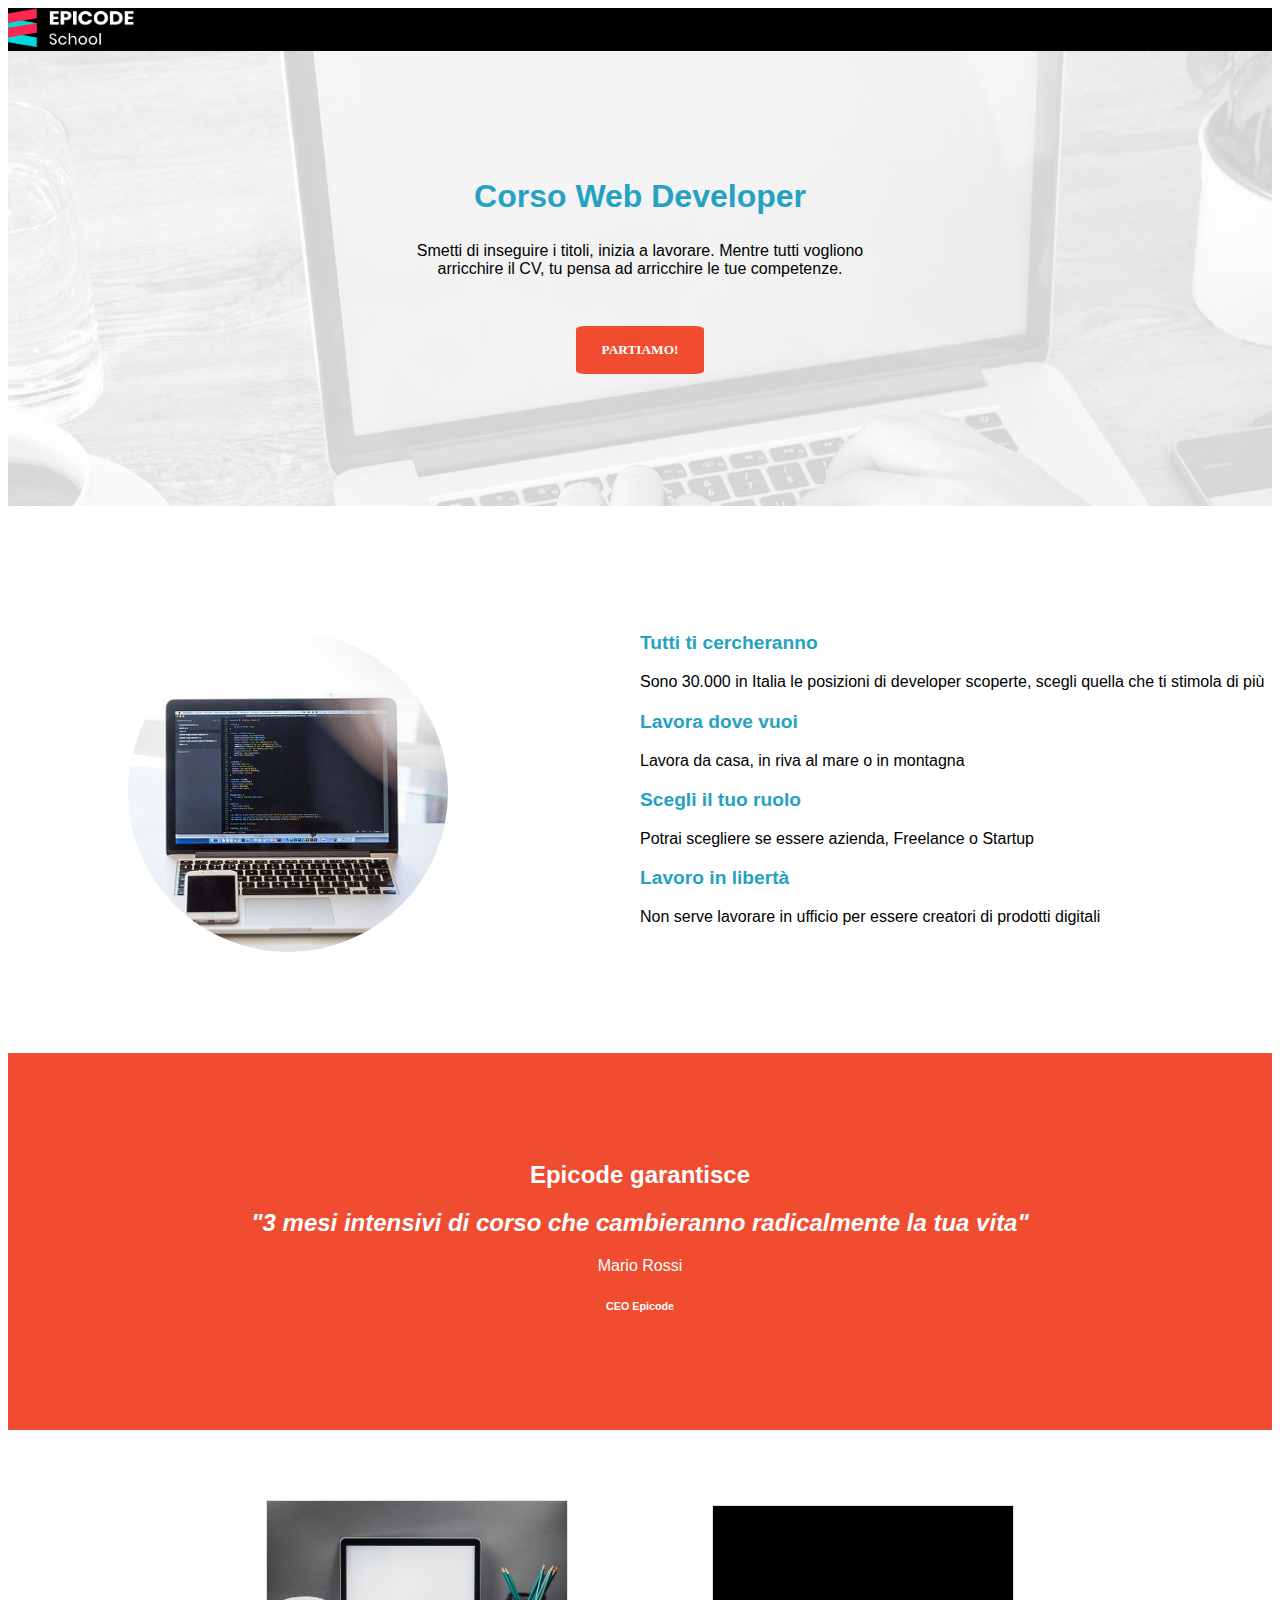
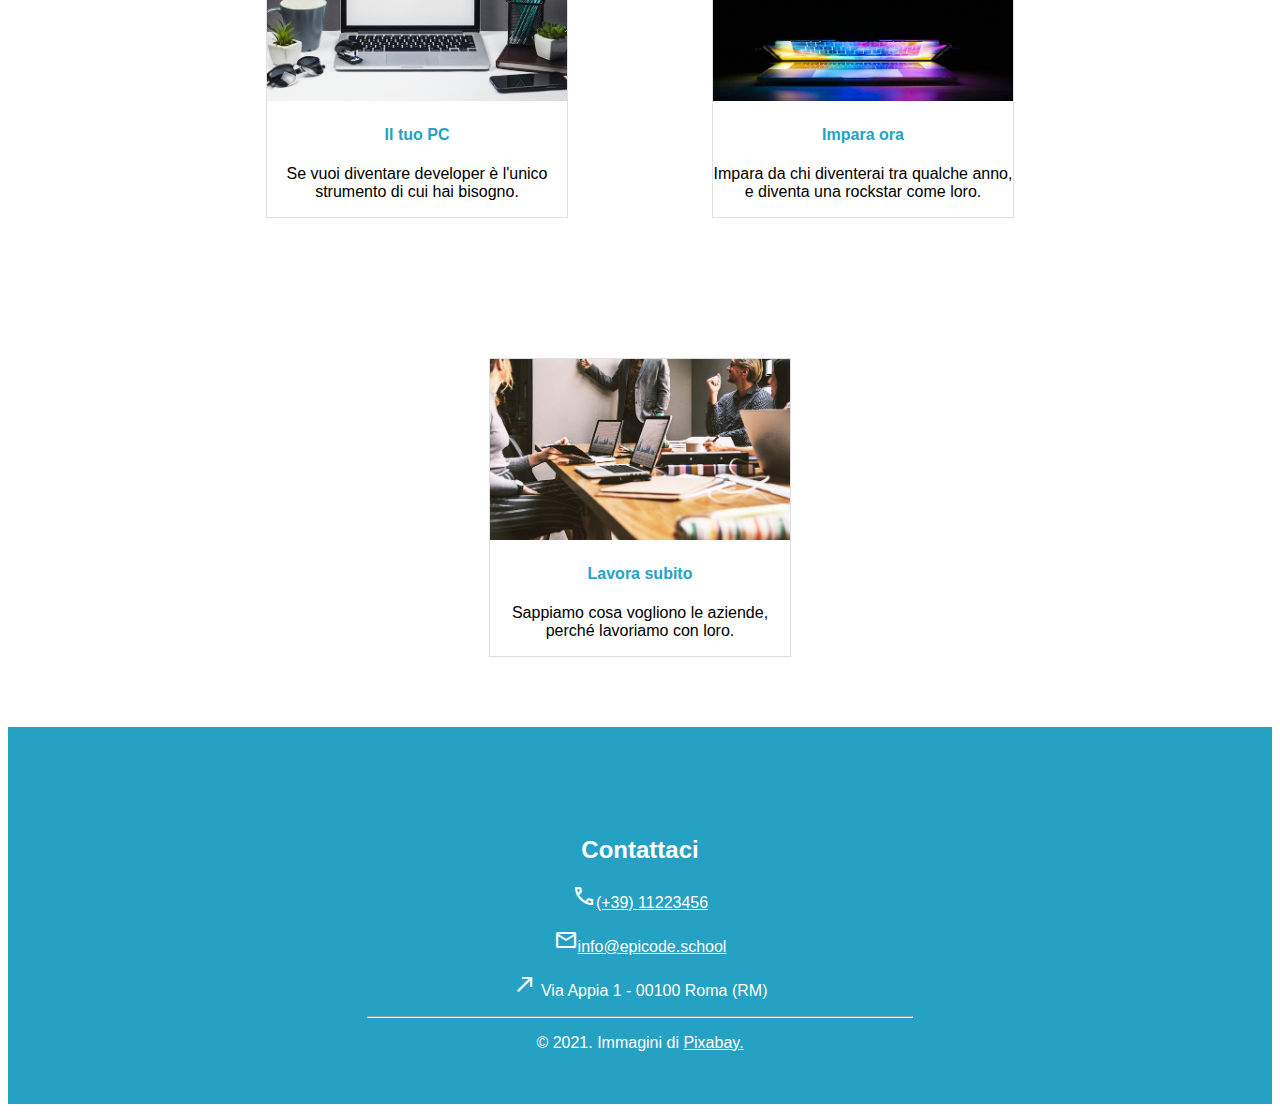
<file: index.html>
<!DOCTYPE html>
<html lang="en">



    <head>
        <meta charset="UTF-8">
        <meta name="viewport" content="width=device-width, initial-scale=1.0">
        <title>Corso Web Developer - Epicode school</title>
        <link rel="stylesheet" href="style.css">
        <link rel="stylesheet"
            href="https://fonts.googleapis.com/css2?family=Material+Symbols+Outlined:opsz,wght,FILL,GRAD@20..48,100..700,0..1,-50..200" />
        </head>
        <body>
    <header>
        <div id="logo">
            <img src="assets/img/logo.png" alt="Logo Epicode school">
        </div>
        <div id="banner">
            <h1>Corso Web Developer</h1>
            <p>Smetti di inseguire i titoli, inizia a lavorare. Mentre tutti vogliono arricchire il CV, tu pensa ad
                arricchire
                le tue competenze.</p>
            <button>PARTIAMO!</button>
        </div>
    </header>
   
    <div id="text">
        <img src="assets/img/notebook.jpg" alt="pc">
        <h3>Tutti ti cercheranno</h3>
        <p>Sono 30.000 in Italia le posizioni di developer scoperte, scegli quella che ti stimola di più</p>
        <h3>Lavora dove vuoi</h3>
        <p>Lavora da casa, in riva al mare o in montagna</p>
        <h3>Scegli il tuo ruolo</h3>
        <p> Potrai scegliere se essere azienda, Freelance o Startup</p>
        <h3>Lavoro in libertà</h3>
        <p>Non serve lavorare in ufficio per essere creatori di prodotti digitali</p>

    </div>


    <div id="bannertwo">
        <h2>Epicode garantisce</h2>
        <h2><i>"3 mesi intensivi di corso che cambieranno radicalmente la tua vita"</h2></i>
        <p>Mario Rossi</p>
        <h6>CEO Epicode</h6>

    </div>
    <div id="section">


        <div class="description">
            <img src="assets/img/foto1.jpg" alt="computer">
            <h4>Il tuo PC</h4>
            <p>Se vuoi diventare developer è l'unico strumento di cui hai bisogno.</p>

        </div>

        <div class="description">
            <img src="assets/img/foto2.jpg" alt="pc">
            <h4>Impara ora</h4>
            <p>Impara da chi diventerai tra qualche anno, e diventa una rockstar come loro.</p>
        </div>
        <div class="description">
            <img src="assets/img/foto3.jpg" alt="pc">
            <h4>Lavora subito</h4>
            <p>Sappiamo cosa vogliono le aziende, perché lavoriamo con loro.</p>

        </div>

    </div>
    <footer>
        <div id="bannerthree">

            <h2>Contattaci</h2>
            <p><span class="material-symbols-outlined">
                    call
                </span><a href="">(+39) 11223456</a></p>
            <p><span class="material-symbols-outlined">
                mail
                </span><a href="">info@epicode.school</a></p>
            <p><span class="material-symbols-outlined">
                north_east
                </span> Via Appia 1 - 00100 Roma (RM)</p>
            <hr style="width: 50%;">
            <p>&copy; 2021. Immagini di <a href="https://pixabay.com/it/">Pixabay.</a></p>
        </div>
    </footer>

</body>

</html>
</file>
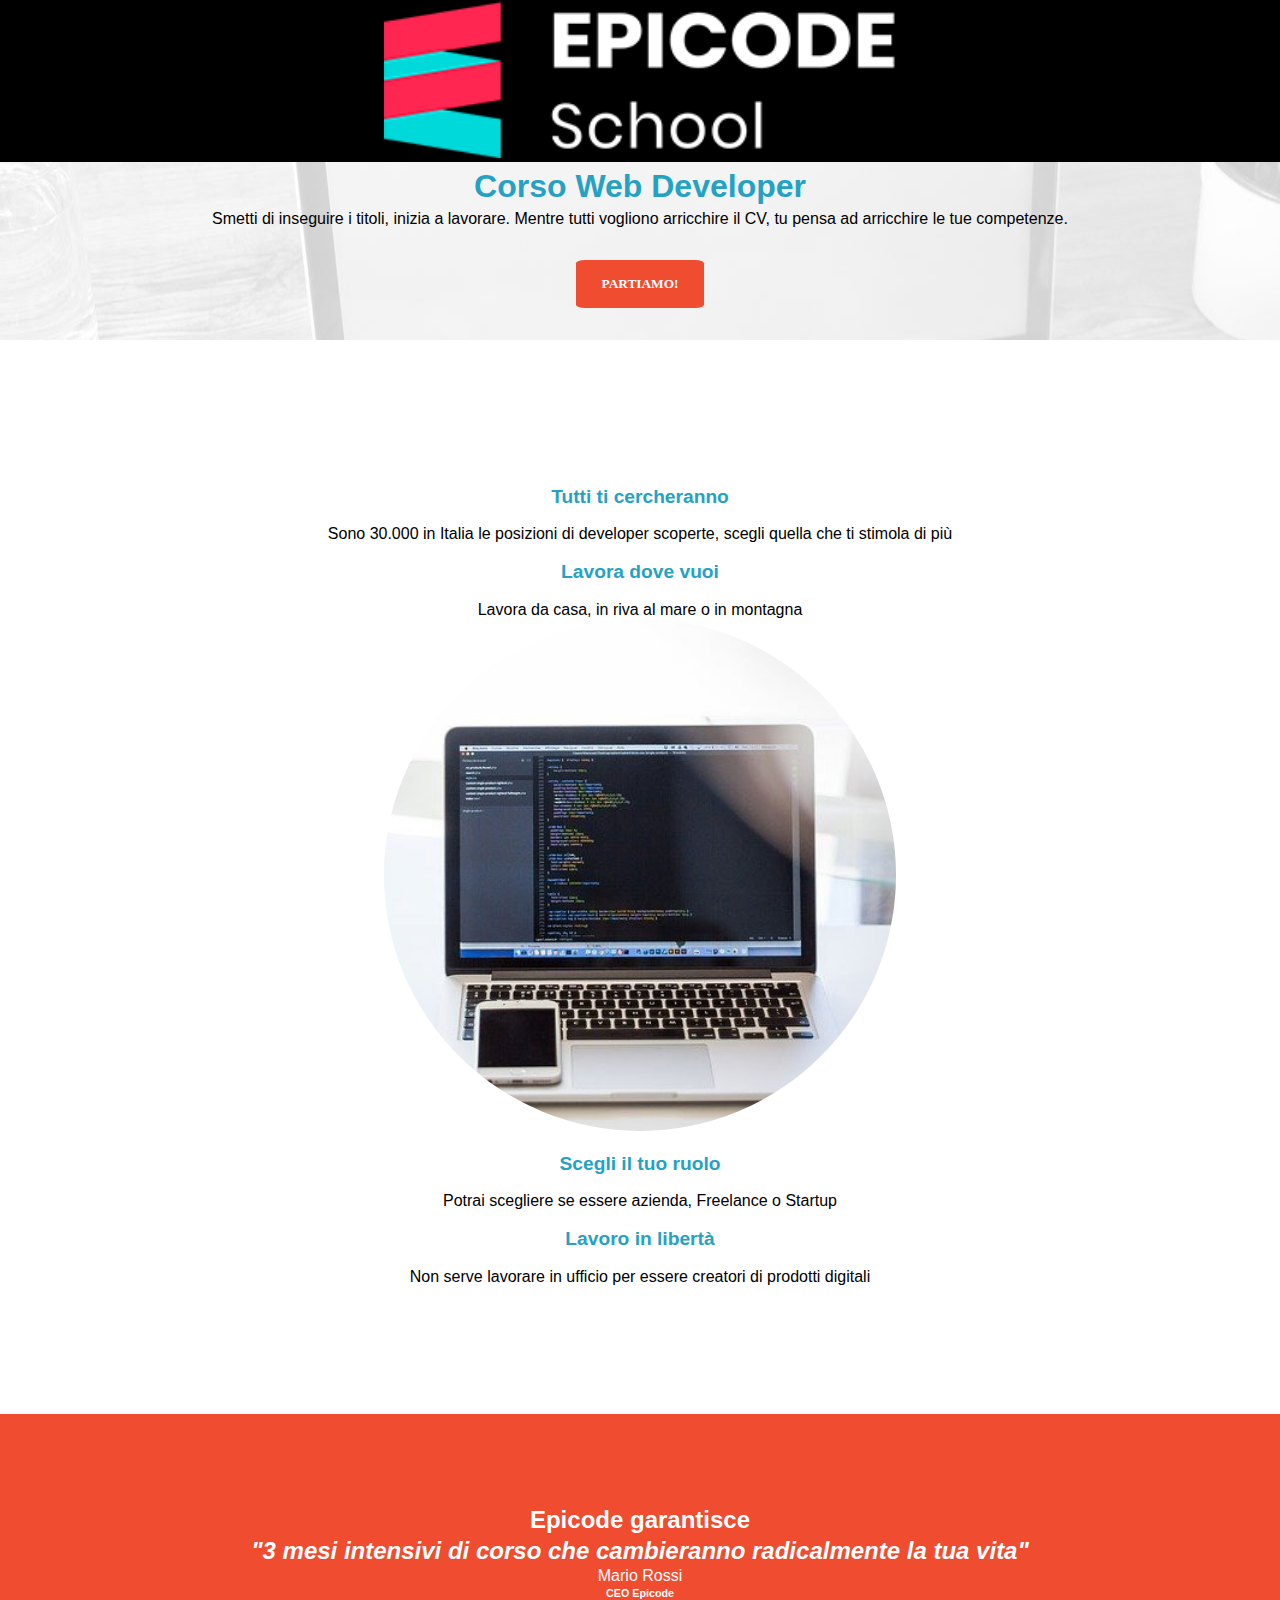
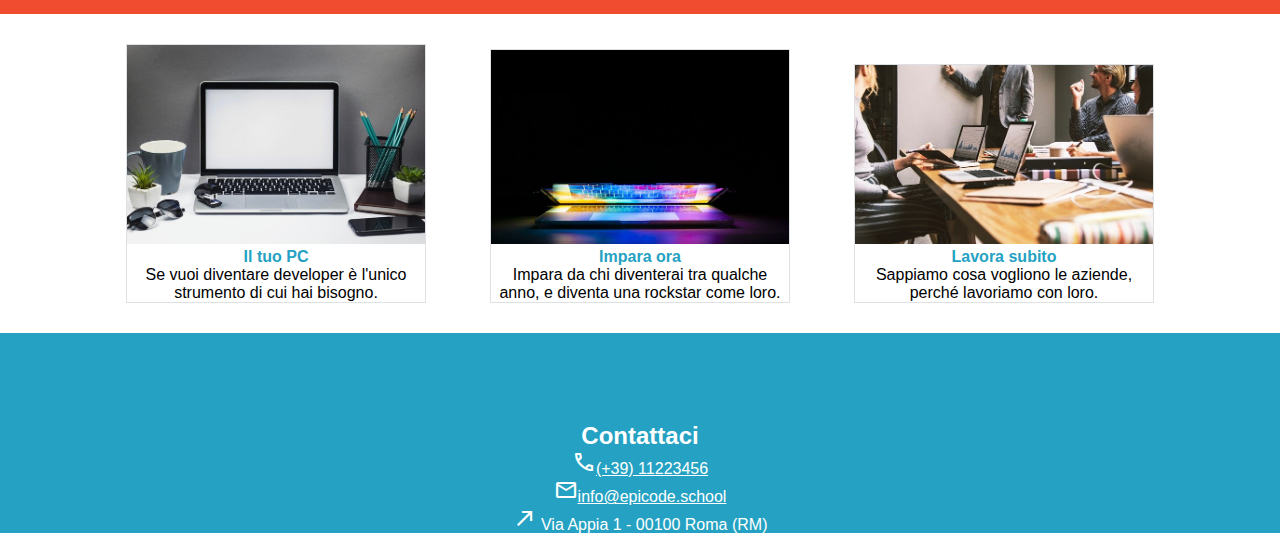
<file: index2.html>
<!DOCTYPE html>
<html lang="en">



    <head>
        <meta charset="UTF-8">
        <meta name="viewport" content="width=device-width, initial-scale=1.0">
        <title>Corso Web Developer - Epicode school</title>
        <link rel="stylesheet" href="style2.css">
        <link rel="stylesheet"
            href="https://fonts.googleapis.com/css2?family=Material+Symbols+Outlined:opsz,wght,FILL,GRAD@20..48,100..700,0..1,-50..200" />
        </head>

    <header>
        <div id="logo">
            <img src="assets/img/logo.png" alt="Logo Epicode school">
        </div>
        <div id="banner">
            <h1>Corso Web Developer</h1>
            <p>Smetti di inseguire i titoli, inizia a lavorare. Mentre tutti vogliono arricchire il CV, tu pensa ad
                arricchire
                le tue competenze.</p>
            <button>PARTIAMO!</button>
        </div>
    </header>
    <body>
        
    

    <div id="text">
        <h3>Tutti ti cercheranno</h3>
        <p>Sono 30.000 in Italia le posizioni di developer scoperte, scegli quella che ti stimola di più</p>
        <h3>Lavora dove vuoi</h3>
        <p>Lavora da casa, in riva al mare o in montagna</p>
        <img src="assets/img/notebook.jpg" alt="pc">
        <h3>Scegli il tuo ruolo</h3>
        <p> Potrai scegliere se essere azienda, Freelance o Startup</p>
        <h3>Lavoro in libertà</h3>
        <p>Non serve lavorare in ufficio per essere creatori di prodotti digitali</p>

    </div>


    <div id="bannertwo">
        <h2>Epicode garantisce</h2>
        <h2><i>"3 mesi intensivi di corso che cambieranno radicalmente la tua vita"</h2></i>
        <p>Mario Rossi</p>
        <h6>CEO Epicode</h6>

    </div>
    <div id="section">


        <div class="description">
            <img src="assets/img/foto1.jpg" alt="computer">
            <h4>Il tuo PC</h4>
            <p>Se vuoi diventare developer è l'unico strumento di cui hai bisogno.</p>

        </div>

        <div class="description">
            <img src="assets/img/foto2.jpg" alt="pc">
            <h4>Impara ora</h4>
            <p>Impara da chi diventerai tra qualche anno, e diventa una rockstar come loro.</p>
        </div>
        <div class="description">
            <img src="assets/img/foto3.jpg" alt="pc">
            <h4>Lavora subito</h4>
            <p>Sappiamo cosa vogliono le aziende, perché lavoriamo con loro.</p>

        </div>

    </div>
    <footer>
        <div id="bannerthree">

            <h2>Contattaci</h2>
            <p><span class="material-symbols-outlined">
                    call
                </span><a href="">(+39) 11223456</a></p>
            <p><span class="material-symbols-outlined">
                mail
                </span><a href="">info@epicode.school</a></p>
            <p><span class="material-symbols-outlined">
                north_east
                </span> Via Appia 1 - 00100 Roma (RM)</p>
            <hr style="width: 50%;">
            <p>&copy; 2021. Immagini di <a href="https://pixabay.com/it/">Pixabay.</a></p>
        </div>
    </footer>

</body>

</html>
</file>
<file: style.css>
#logo {
    background-color: black;

}

#logo img {
    width: 10%;
    size: 10%;

}

#banner {
    background-image: url(assets/img/banner.jpg);
    text-align: center;
    padding: 100px;
    padding-left: 400px;
    padding-right: 400px;
    background-position: center;
    background-repeat: no-repeat;
    background-attachment: fixed;
    font-family: "Montserrat", sans-serif;


}

#banner h1 {
    color: #25a2c3;

    line-height: 1.5;

}

#banner button {
    margin: 2rem;
    background-color: #f04c2f;
    color: white;
    border-radius: 7%;
    padding: 1rem;
    border: none;
    font-family: Montserrat;
    font-weight: bold;
    width: 8rem;


}

#text {
    margin-top: 10%;
    margin-bottom: 10%;
}

#text h3 {
    color: #25a2c3;
    font-size: 1.2rem;
    font-family: "Montserrat", sans-serif;
    font-optical-sizing: auto;
    font-weight: weight;
    font-style: normal;
    padding-left: 50%;
    font-weight: bold;

}

#text p {

    font-family: "Open sans", sans-serif;
    padding-left: 50%;
}

#bannertwo {

    font-family: "Open Sans", sans-serif;
    font-optical-sizing: auto;
    font-weight: weight;
    font-style: normal;
    text-align: center;
    background-color: #f04c2f;
    color: white;
    height: 200px;
    padding: 7%
}

#text img {
    border-radius: 50%;
    width: 25%;
    position: absolute;
    left: 10%;
}

.description{
width: 300px;
margin: 70px;
text-align: center;
display: inline-block;
border: 1px solid #dee1e3;
font-family: "Open sans", sans-serif;

}

.description img {
width: 100%;


}

#section {
    text-align:center
}

.description h4{
    color: #25a2c3;
}







#bannerthree {
    font-family: "Open Sans", sans-serif;
    font-optical-sizing: auto;
    font-weight: weight;
    font-style: normal;
    background-color: #25a2c3;
    color: white;
    text-align: center;
    height: 200px;
    padding: 7%
    
}

#bannerthree a{
    color: white;
}
</file>
<file: style2.css>
*{margin:0;
border:0;
box-sizing: border-box;}
#logo {
    background-color: black;
text-align: center;
}

#logo img {
    width: 40%;
    size: 40%;

}

#banner {
    background-image: url(assets/img/banner.jpg);
    text-align: center;
    font-weight: 900px;
    background-position: center;
    background-repeat: no-repeat;
    background-attachment: fixed;
    font-family: "Montserrat", sans-serif;


}

#banner h1 {
    color: #25a2c3;

    line-height: 1.5;

}

#banner button {
    margin: 2rem;
    background-color: #f04c2f;
    color: white;
    border-radius: 7%;
    padding: 1rem;
    border: none;
    font-family: Montserrat;
    font-weight: bold;
    width: 8rem;


}

#text {
    margin-top: 10%;
    margin-bottom: 10%;
    text-align: center;
}

#text h3 {
    color: #25a2c3;
    font-size: 1.2rem;
    font-family: "Montserrat", sans-serif;
    font-optical-sizing: auto;
    font-weight: weight;
    font-style: normal;
    line-height: 3;
   

}

#text p {

    font-family: "Open sans", sans-serif;
   
}

#bannertwo {

    font-family: "Open Sans", sans-serif;
    font-optical-sizing: auto;
    font-weight: weight;
    font-style: normal;
    text-align: center;
    line-height: 1.3;
    background-color: #f04c2f;
    color: white;
    height: 200px;
    padding: 7%
    
}

#text img {
    border-radius: 50%;
    width: 40%;
    left: 10%;
}

.description{
width: 300px;
margin: 30px;
text-align: center;
display: inline-block;
border: 1px solid #dee1e3;
font-family: "Open sans", sans-serif;

}

.description img {
width: 100%;


}

#section {
    text-align:center
}

.description h4{
    color: #25a2c3;
}







#bannerthree {
    font-family: "Open Sans", sans-serif;
    font-optical-sizing: auto;
    font-weight: weight;
    font-style: normal;
    background-color: #25a2c3;
    color: white;
    text-align: center;
    height: 200px;
    padding: 7%
    
}

#bannerthree a{
    color: white;
}
</file>
